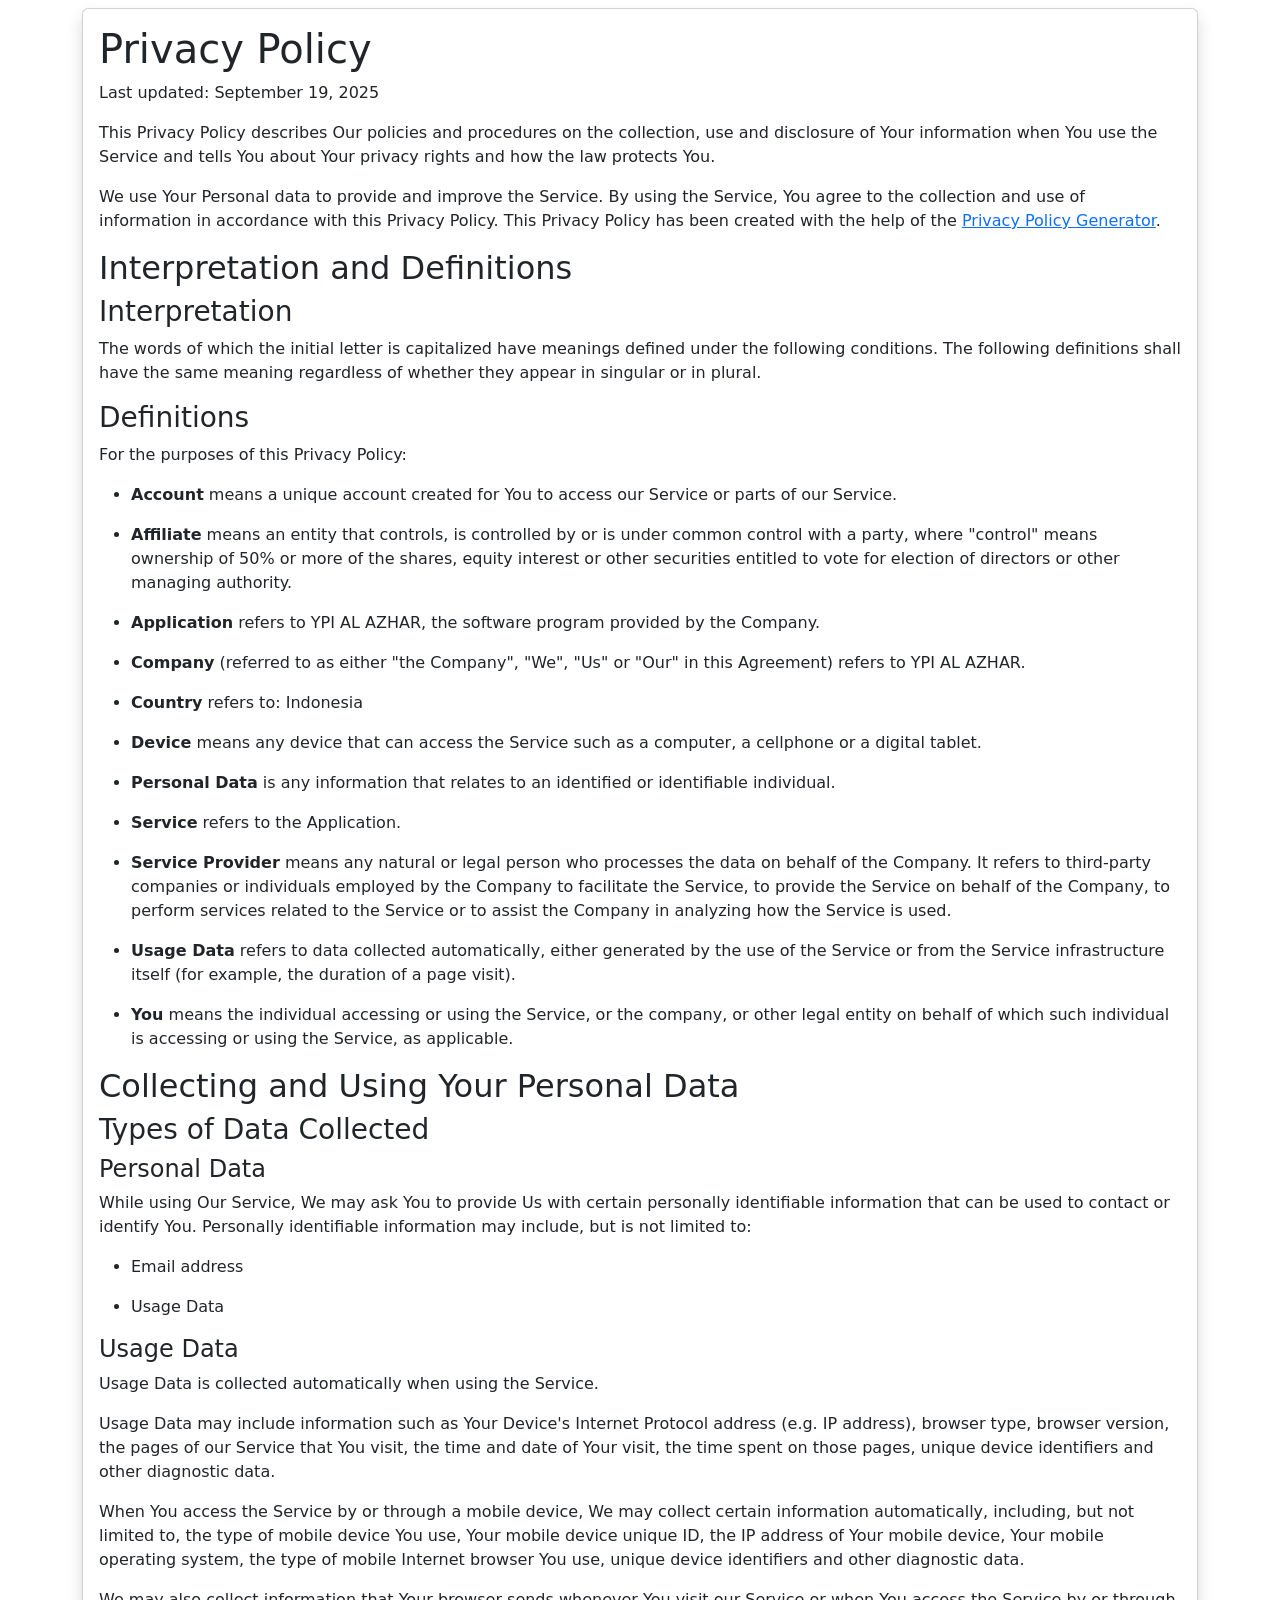
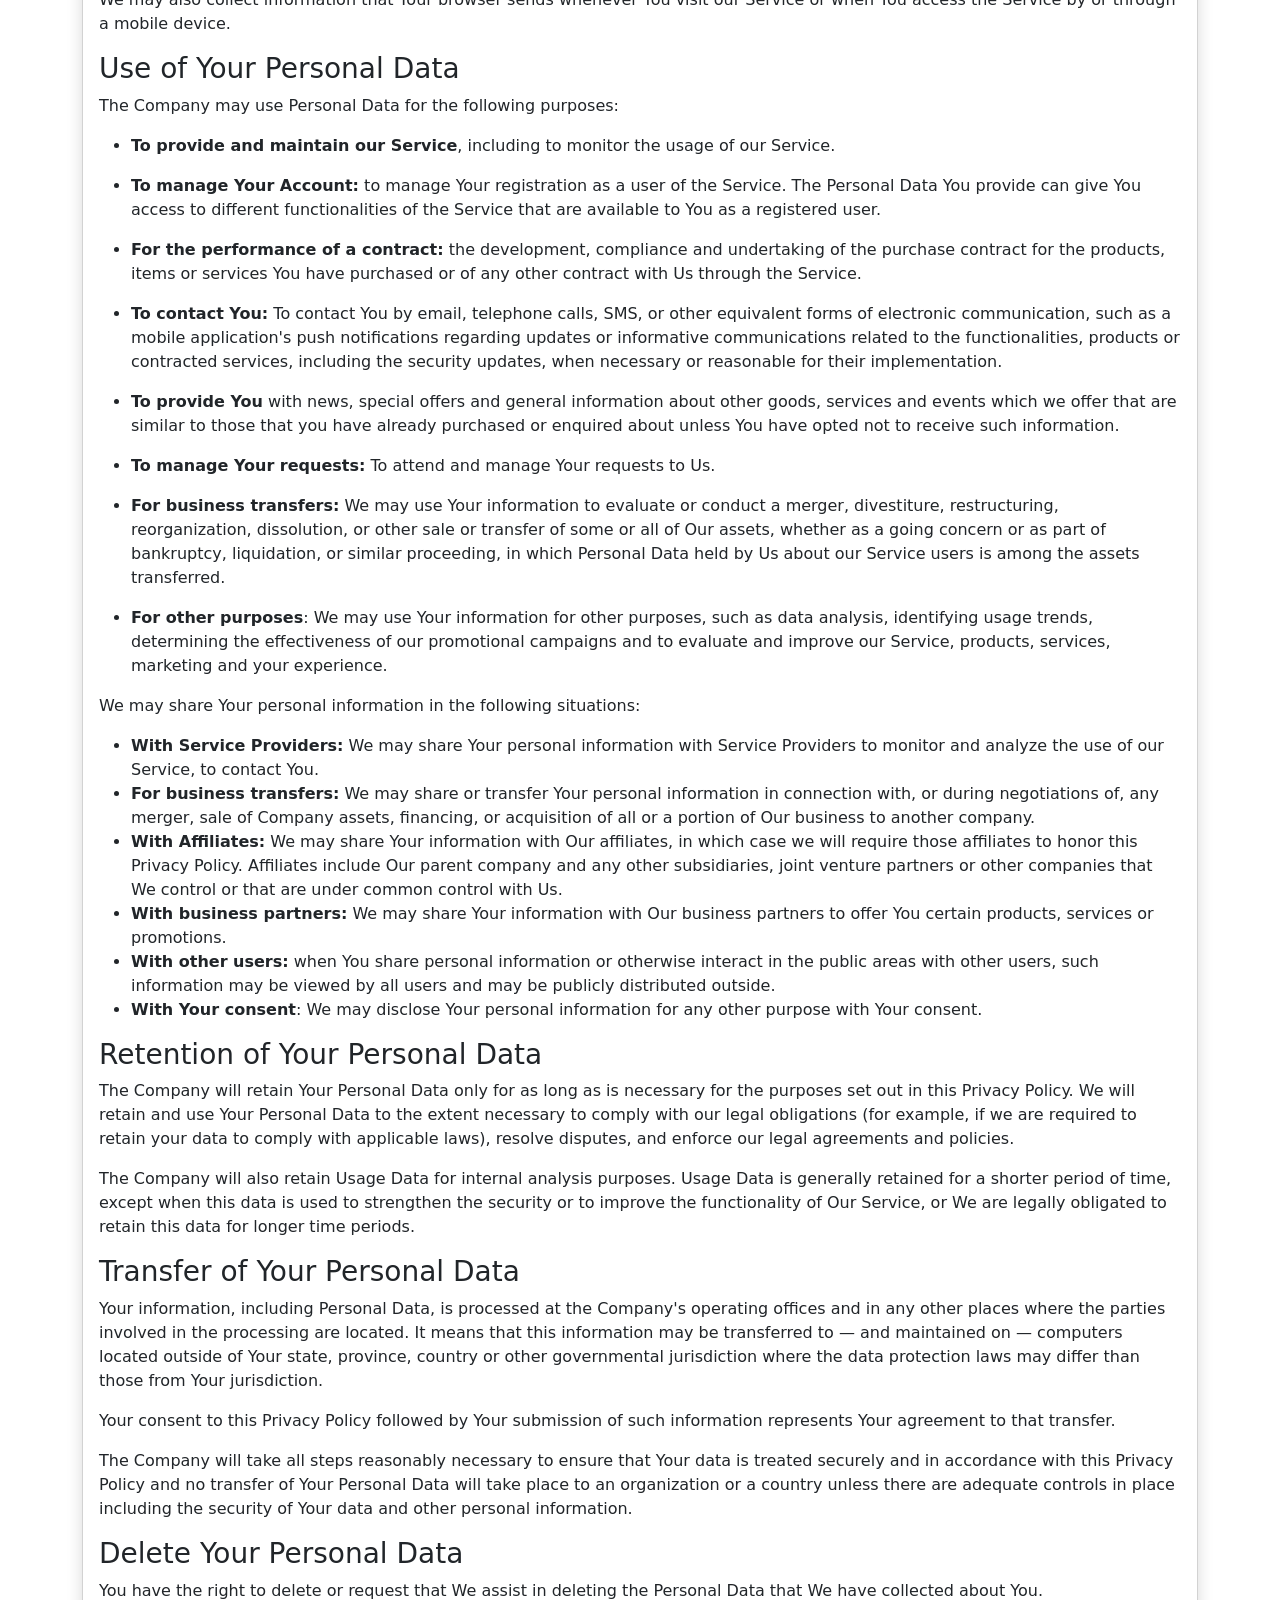
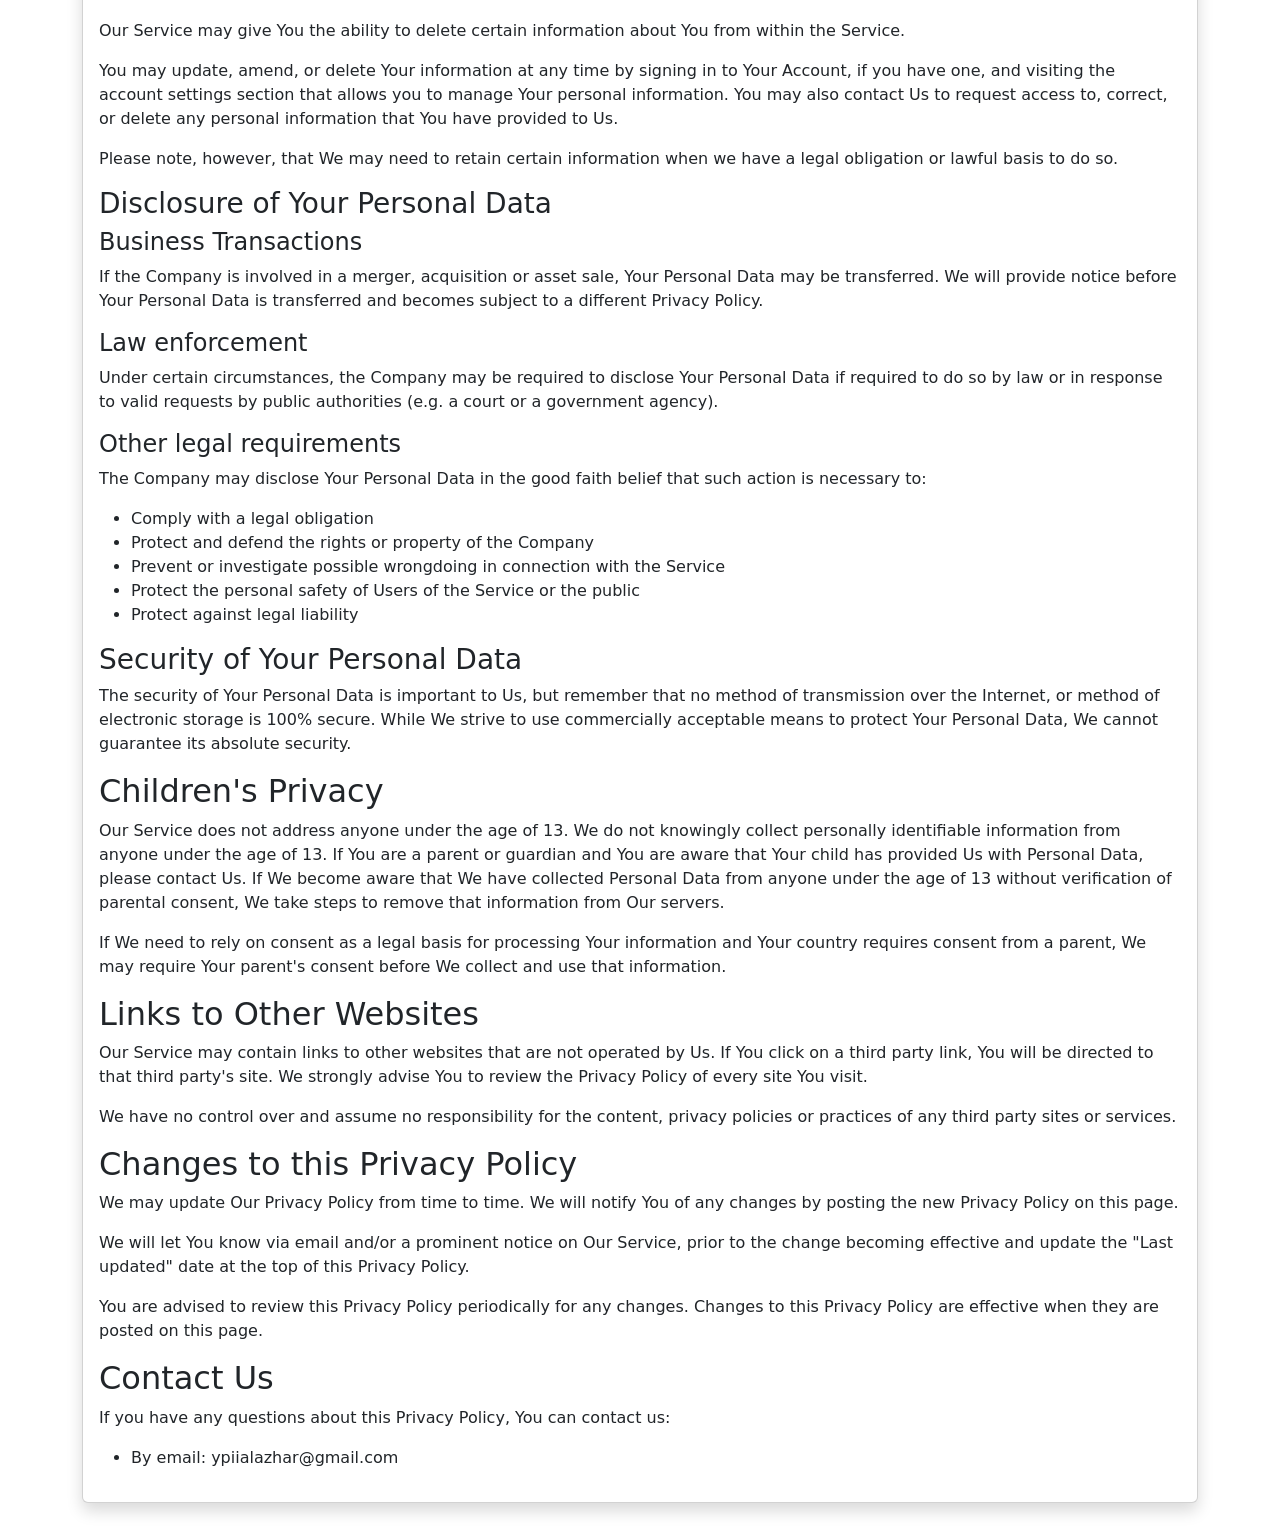
<file: Android-Privacy-Policy.html>
<!doctype html>
<html lang="en">
  <head>
    <meta charset="utf-8">
    <meta name="viewport" content="width=device-width, initial-scale=1">
    <title>Privacy Policy</title>
	<link rel="shortcut icon" href="img/favicon.ico" type="image/x-icon" />
    <link href="https://cdn.jsdelivr.net/npm/bootstrap@5.3.8/dist/css/bootstrap.min.css" rel="stylesheet" integrity="sha384-sRIl4kxILFvY47J16cr9ZwB07vP4J8+LH7qKQnuqkuIAvNWLzeN8tE5YBujZqJLB" crossorigin="anonymous">
  </head>
  <body>
	<div class="container">
    <div class="card shadow mb-4 mt-2">
      <div class="card-body">
        <h1 class="card-title">Privacy Policy</h1>
        	<p>Last updated: September 19, 2025</p>
					<p>This Privacy Policy describes Our policies and procedures on the collection, use and disclosure of Your information when You use the Service and tells You about Your privacy rights and how the law protects You.</p>
					<p>We use Your Personal data to provide and improve the Service. By using the Service, You agree to the collection and use of information in accordance with this Privacy Policy. This Privacy Policy has been created with the help of the <a href="https://www.termsfeed.com/privacy-policy-generator/" target="_blank">Privacy Policy Generator</a>.</p>
					<h2>Interpretation and Definitions</h2>
					<h3>Interpretation</h3>
					<p>The words of which the initial letter is capitalized have meanings defined under the following conditions. The following definitions shall have the same meaning regardless of whether they appear in singular or in plural.</p>
					<h3>Definitions</h3>
					<p>For the purposes of this Privacy Policy:</p>
					<ul>
					<li>
					<p><strong>Account</strong> means a unique account created for You to access our Service or parts of our Service.</p>
					</li>
					<li>
					<p><strong>Affiliate</strong> means an entity that controls, is controlled by or is under common control with a party, where &quot;control&quot; means ownership of 50% or more of the shares, equity interest or other securities entitled to vote for election of directors or other managing authority.</p>
					</li>
					<li>
					<p><strong>Application</strong> refers to YPI AL AZHAR, the software program provided by the Company.</p>
					</li>
					<li>
					<p><strong>Company</strong> (referred to as either &quot;the Company&quot;, &quot;We&quot;, &quot;Us&quot; or &quot;Our&quot; in this Agreement) refers to YPI AL AZHAR.</p>
					</li>
					<li>
					<p><strong>Country</strong> refers to:  Indonesia</p>
					</li>
					<li>
					<p><strong>Device</strong> means any device that can access the Service such as a computer, a cellphone or a digital tablet.</p>
					</li>
					<li>
					<p><strong>Personal Data</strong> is any information that relates to an identified or identifiable individual.</p>
					</li>
					<li>
					<p><strong>Service</strong> refers to the Application.</p>
					</li>
					<li>
					<p><strong>Service Provider</strong> means any natural or legal person who processes the data on behalf of the Company. It refers to third-party companies or individuals employed by the Company to facilitate the Service, to provide the Service on behalf of the Company, to perform services related to the Service or to assist the Company in analyzing how the Service is used.</p>
					</li>
					<li>
					<p><strong>Usage Data</strong> refers to data collected automatically, either generated by the use of the Service or from the Service infrastructure itself (for example, the duration of a page visit).</p>
					</li>
					<li>
					<p><strong>You</strong> means the individual accessing or using the Service, or the company, or other legal entity on behalf of which such individual is accessing or using the Service, as applicable.</p>
					</li>
					</ul>
					<h2>Collecting and Using Your Personal Data</h2>
					<h3>Types of Data Collected</h3>
					<h4>Personal Data</h4>
					<p>While using Our Service, We may ask You to provide Us with certain personally identifiable information that can be used to contact or identify You. Personally identifiable information may include, but is not limited to:</p>
					<ul>
					<li>
					<p>Email address</p>
					</li>
					<li>
					<p>Usage Data</p>
					</li>
					</ul>
					<h4>Usage Data</h4>
					<p>Usage Data is collected automatically when using the Service.</p>
					<p>Usage Data may include information such as Your Device's Internet Protocol address (e.g. IP address), browser type, browser version, the pages of our Service that You visit, the time and date of Your visit, the time spent on those pages, unique device identifiers and other diagnostic data.</p>
					<p>When You access the Service by or through a mobile device, We may collect certain information automatically, including, but not limited to, the type of mobile device You use, Your mobile device unique ID, the IP address of Your mobile device, Your mobile operating system, the type of mobile Internet browser You use, unique device identifiers and other diagnostic data.</p>
					<p>We may also collect information that Your browser sends whenever You visit our Service or when You access the Service by or through a mobile device.</p>
					<h3>Use of Your Personal Data</h3>
					<p>The Company may use Personal Data for the following purposes:</p>
					<ul>
					<li>
					<p><strong>To provide and maintain our Service</strong>, including to monitor the usage of our Service.</p>
					</li>
					<li>
					<p><strong>To manage Your Account:</strong> to manage Your registration as a user of the Service. The Personal Data You provide can give You access to different functionalities of the Service that are available to You as a registered user.</p>
					</li>
					<li>
					<p><strong>For the performance of a contract:</strong> the development, compliance and undertaking of the purchase contract for the products, items or services You have purchased or of any other contract with Us through the Service.</p>
					</li>
					<li>
					<p><strong>To contact You:</strong> To contact You by email, telephone calls, SMS, or other equivalent forms of electronic communication, such as a mobile application's push notifications regarding updates or informative communications related to the functionalities, products or contracted services, including the security updates, when necessary or reasonable for their implementation.</p>
					</li>
					<li>
					<p><strong>To provide You</strong> with news, special offers and general information about other goods, services and events which we offer that are similar to those that you have already purchased or enquired about unless You have opted not to receive such information.</p>
					</li>
					<li>
					<p><strong>To manage Your requests:</strong> To attend and manage Your requests to Us.</p>
					</li>
					<li>
					<p><strong>For business transfers:</strong> We may use Your information to evaluate or conduct a merger, divestiture, restructuring, reorganization, dissolution, or other sale or transfer of some or all of Our assets, whether as a going concern or as part of bankruptcy, liquidation, or similar proceeding, in which Personal Data held by Us about our Service users is among the assets transferred.</p>
					</li>
					<li>
					<p><strong>For other purposes</strong>: We may use Your information for other purposes, such as data analysis, identifying usage trends, determining the effectiveness of our promotional campaigns and to evaluate and improve our Service, products, services, marketing and your experience.</p>
					</li>
					</ul>
					<p>We may share Your personal information in the following situations:</p>
					<ul>
					<li><strong>With Service Providers:</strong> We may share Your personal information with Service Providers to monitor and analyze the use of our Service,  to contact You.</li>
					<li><strong>For business transfers:</strong> We may share or transfer Your personal information in connection with, or during negotiations of, any merger, sale of Company assets, financing, or acquisition of all or a portion of Our business to another company.</li>
					<li><strong>With Affiliates:</strong> We may share Your information with Our affiliates, in which case we will require those affiliates to honor this Privacy Policy. Affiliates include Our parent company and any other subsidiaries, joint venture partners or other companies that We control or that are under common control with Us.</li>
					<li><strong>With business partners:</strong> We may share Your information with Our business partners to offer You certain products, services or promotions.</li>
					<li><strong>With other users:</strong> when You share personal information or otherwise interact in the public areas with other users, such information may be viewed by all users and may be publicly distributed outside.</li>
					<li><strong>With Your consent</strong>: We may disclose Your personal information for any other purpose with Your consent.</li>
					</ul>
					<h3>Retention of Your Personal Data</h3>
					<p>The Company will retain Your Personal Data only for as long as is necessary for the purposes set out in this Privacy Policy. We will retain and use Your Personal Data to the extent necessary to comply with our legal obligations (for example, if we are required to retain your data to comply with applicable laws), resolve disputes, and enforce our legal agreements and policies.</p>
					<p>The Company will also retain Usage Data for internal analysis purposes. Usage Data is generally retained for a shorter period of time, except when this data is used to strengthen the security or to improve the functionality of Our Service, or We are legally obligated to retain this data for longer time periods.</p>
					<h3>Transfer of Your Personal Data</h3>
					<p>Your information, including Personal Data, is processed at the Company's operating offices and in any other places where the parties involved in the processing are located. It means that this information may be transferred to — and maintained on — computers located outside of Your state, province, country or other governmental jurisdiction where the data protection laws may differ than those from Your jurisdiction.</p>
					<p>Your consent to this Privacy Policy followed by Your submission of such information represents Your agreement to that transfer.</p>
					<p>The Company will take all steps reasonably necessary to ensure that Your data is treated securely and in accordance with this Privacy Policy and no transfer of Your Personal Data will take place to an organization or a country unless there are adequate controls in place including the security of Your data and other personal information.</p>
					<h3>Delete Your Personal Data</h3>
					<p>You have the right to delete or request that We assist in deleting the Personal Data that We have collected about You.</p>
					<p>Our Service may give You the ability to delete certain information about You from within the Service.</p>
					<p>You may update, amend, or delete Your information at any time by signing in to Your Account, if you have one, and visiting the account settings section that allows you to manage Your personal information. You may also contact Us to request access to, correct, or delete any personal information that You have provided to Us.</p>
					<p>Please note, however, that We may need to retain certain information when we have a legal obligation or lawful basis to do so.</p>
					<h3>Disclosure of Your Personal Data</h3>
					<h4>Business Transactions</h4>
					<p>If the Company is involved in a merger, acquisition or asset sale, Your Personal Data may be transferred. We will provide notice before Your Personal Data is transferred and becomes subject to a different Privacy Policy.</p>
					<h4>Law enforcement</h4>
					<p>Under certain circumstances, the Company may be required to disclose Your Personal Data if required to do so by law or in response to valid requests by public authorities (e.g. a court or a government agency).</p>
					<h4>Other legal requirements</h4>
					<p>The Company may disclose Your Personal Data in the good faith belief that such action is necessary to:</p>
					<ul>
					<li>Comply with a legal obligation</li>
					<li>Protect and defend the rights or property of the Company</li>
					<li>Prevent or investigate possible wrongdoing in connection with the Service</li>
					<li>Protect the personal safety of Users of the Service or the public</li>
					<li>Protect against legal liability</li>
					</ul>
					<h3>Security of Your Personal Data</h3>
					<p>The security of Your Personal Data is important to Us, but remember that no method of transmission over the Internet, or method of electronic storage is 100% secure. While We strive to use commercially acceptable means to protect Your Personal Data, We cannot guarantee its absolute security.</p>
					<h2>Children's Privacy</h2>
					<p>Our Service does not address anyone under the age of 13. We do not knowingly collect personally identifiable information from anyone under the age of 13. If You are a parent or guardian and You are aware that Your child has provided Us with Personal Data, please contact Us. If We become aware that We have collected Personal Data from anyone under the age of 13 without verification of parental consent, We take steps to remove that information from Our servers.</p>
					<p>If We need to rely on consent as a legal basis for processing Your information and Your country requires consent from a parent, We may require Your parent's consent before We collect and use that information.</p>
					<h2>Links to Other Websites</h2>
					<p>Our Service may contain links to other websites that are not operated by Us. If You click on a third party link, You will be directed to that third party's site. We strongly advise You to review the Privacy Policy of every site You visit.</p>
					<p>We have no control over and assume no responsibility for the content, privacy policies or practices of any third party sites or services.</p>
					<h2>Changes to this Privacy Policy</h2>
					<p>We may update Our Privacy Policy from time to time. We will notify You of any changes by posting the new Privacy Policy on this page.</p>
					<p>We will let You know via email and/or a prominent notice on Our Service, prior to the change becoming effective and update the &quot;Last updated&quot; date at the top of this Privacy Policy.</p>
					<p>You are advised to review this Privacy Policy periodically for any changes. Changes to this Privacy Policy are effective when they are posted on this page.</p>
					<h2>Contact Us</h2>
					<p>If you have any questions about this Privacy Policy, You can contact us:</p>
					<ul>
					<li>By email: ypiialazhar@gmail.com</li>
					</ul>
      		</div>
    	</div>
	</div>
    <script src="https://cdn.jsdelivr.net/npm/bootstrap@5.3.8/dist/js/bootstrap.bundle.min.js" integrity="sha384-FKyoEForCGlyvwx9Hj09JcYn3nv7wiPVlz7YYwJrWVcXK/BmnVDxM+D2scQbITxI" crossorigin="anonymous"></script>
  </body>
</html>
</file>
